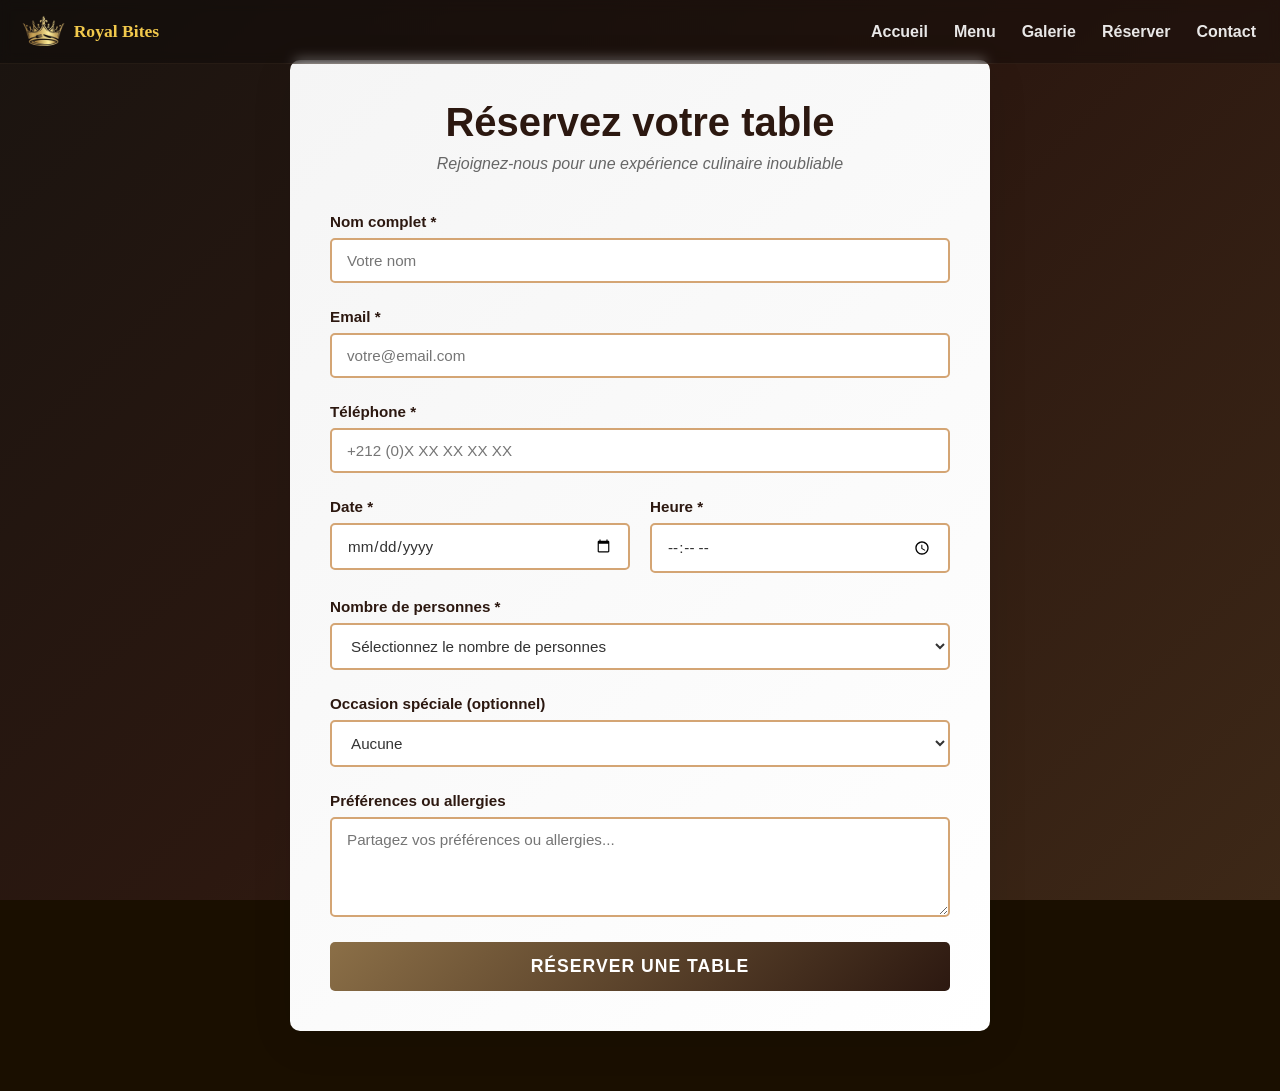
<file: reservation.html>
<!DOCTYPE html>
<html lang="en">
<head>
    <meta charset="UTF-8">
    <meta name="viewport" content="width=device-width, initial-scale=1.0">
    <link rel="stylesheet" href="style.css">
    <script src="script.js"></script>
    <link rel="icon" href="images/logo_onlyicon_nobg.png">
    <title>Royal Bites | Reservation</title>
</head>
<body>
    <nav class="navbar">
        <a href="index.html" class="nav-logo"><img src="images/logo_onlyicon_nobg.png" alt="Royal Bites Logo" class="nav-logo-img"> Royal Bites</a>
        <button class="nav-toggle" aria-label="Toggle navigation" onclick="toggleNav()">
            <span class="hamburger"></span>
        </button>
        <ul class="nav-links">
            <li class="nav-item"><a href="index.html">Accueil</a></li>
            <li class="nav-item"><a href="menu.html">Menu</a></li>
            <li class="nav-item"><a href="gallery.html">Galerie</a></li>
            <li class="nav-item"><a href="reservation.html">Réserver</a></li>
            <li class="nav-item"><a href="contact.html">Contact</a></li>
        </ul>
    </nav>
    
    <div class="reservation-container">
        <h1>Réservez votre table</h1>
        <p class="reservation-subtitle">Rejoignez-nous pour une expérience culinaire inoubliable</p>
        
        <form id="reservationForm" class="reservation-form">
            <div class="form-group">
                <label for="name">Nom complet *</label>
                <input type="text" id="name" name="name" required placeholder="Votre nom">
            </div>
            
            <div class="form-group">
                <label for="email">Email *</label>
                <input type="email" id="email" name="email" required placeholder="votre@email.com">
            </div>
            
            <div class="form-group">
                <label for="phone">Téléphone *</label>
                <input type="tel" id="phone" name="phone" required placeholder="+212 (0)X XX XX XX XX" inputmode="tel" minlength="10" maxlength="20">
            </div>
            
            <div class="form-row">
                <div class="form-group">
                    <label for="date">Date *</label>
                    <input type="date" id="date" name="date" required>
                </div>
                
                <div class="form-group">
                    <label for="time">Heure *</label>
                    <input type="time" id="time" name="time" required>
                </div>
            </div>
            
            <div class="form-group">
                <label for="guests">Nombre de personnes *</label>
                <select id="guests" name="guests" required>
                    <option value="">Sélectionnez le nombre de personnes</option>
                    <option value="1">1 personne</option>
                    <option value="2">2 personnes</option>
                    <option value="3">3 personnes</option>
                    <option value="4">4 personnes</option>
                    <option value="5">5 personnes</option>
                    <option value="6">6 personnes</option>
                    <option value="7">7 personnes</option>
                    <option value="8">8 personnes</option>
                    <option value="9">9 personnes</option>
                    <option value="10">10+ personnes</option>
                </select>
            </div>
            
            <div class="form-group">
                <label for="occasions">Occasion spéciale (optionnel)</label>
                <select id="occasions" name="occasions">
                    <option value="">Aucune</option>
                    <option value="anniversaire">Anniversaire</option>
                    <option value="fiancailles">Fiançailles</option>
                    <option value="mariage">Mariage</option>
                    <option value="reunion-affaires">Réunion d'affaires</option>
                    <option value="famille">Réunion de famille</option>
                    <option value="autre">Autre</option>
                </select>
            </div>
            
            <div class="form-group">
                <label for="preferences">Préférences ou allergies</label>
                <textarea id="preferences" name="preferences" placeholder="Partagez vos préférences ou allergies..."></textarea>
            </div>
            
            <button type="submit" class="btn-submit">Réserver une table</button>
        </form>
        
        <div id="successMessage" class="success-message">
            <h3>Réservation confirmée !</h3>
            <p>Merci de votre réservation. Nous vous attendons chez Royal Bites.</p>
        </div>
    </div>
    
</body>
</html>
</file>
<file: style.css>
@media (max-width: 768px) {
	.home_video {
		height: 56.25vw;
		min-height: 200px;
		max-height: 420px;
	}
}

@media (min-width: 1440px) {
	.home_video {
		height: 60vh;
		max-height: 860px;
	}
}

body {
	margin: 0;
	background: linear-gradient(135deg, #1a1410 0%, #2c1810 50%, #3d2817 100%);
	background-attachment: fixed;
	min-height: 100vh;
}

.navbar {
    position: fixed;
    top: 0;
    left: 0;
    right: 0;
    height: 64px;
    display: flex;
    align-items: center;
    justify-content: space-between;
    padding: 0 20px;
    background: rgba(10,8,6,0.35);
    backdrop-filter: blur(6px);
    z-index: 50;
    border-bottom: 1px solid rgba(212,165,116,0.08);
}

.nav-logo {
    color: #f2c94c;
    font-weight: 700;
    font-size: 1.1rem;
    font-family: 'Georgia', serif;
    text-decoration: none;
    display: flex;
    align-items: center;
    gap: 8px;
}

.nav-logo-img {
    height: 35px;
    width: auto;
    display: block;
}

.nav-links {
    list-style: none;
    margin: 0;
    padding: 0;
    display: flex;
    gap: 18px;
}

.nav-links a {
    color: rgba(255,255,255,0.9);
    text-decoration: none;
    position: relative;
    padding: 8px 4px;
    font-weight: 600;
}

.nav-links a::after {
    content: '';
    position: absolute;
    left: 0;
    bottom: -6px;
    height: 3px;
    width: 100%;
    background: linear-gradient(90deg,#f2c94c,#d4a574);
    transform: scaleX(0);
    transform-origin: left center;
    transition: transform 250ms ease;
}

.nav-links a:hover::after,
.nav-item.active a::after {
    transform: scaleX(1);
}

.nav-toggle {
    display: none;
    background: transparent;
    border: none;
    cursor: pointer;
}

.hamburger {
    width: 26px;
    height: 2px;
    background: #fff;
    display: block;
    position: relative;
}
.hamburger::before, .hamburger::after {
    content: '';
    position: absolute;
    left: 0;
    width: 26px;
    height: 2px;
    background: #fff;
}
.hamburger::before { top: -8px; }
.hamburger::after { bottom: -8px; }

/* make space for fixed navbar */
.hero { padding-top: 84px; }

.home_video {
	display: block;
	width: 100%;
	height: clamp(220px, 56.25vw, 720px);
	object-fit: cover;
}



.reservation-container {
    max-width: 700px;
    margin: 60px auto;
    padding: 40px;
    background: linear-gradient(135deg, #f5f5f5 0%, #ffffff 100%);
    border-radius: 10px;
    box-shadow: 0 10px 40px rgba(0, 0, 0, 0.1);
}

.reservation-container h1 {
    text-align: center;
    color: #2c1810;
    font-size: 2.5rem;
    margin-bottom: 10px;
    font-weight: 700;
}

.reservation-subtitle {
    text-align: center;
    color: #666;
    font-size: 1rem;
    margin-bottom: 40px;
    font-style: italic;
}

.reservation-form {
    display: flex;
    flex-direction: column;
    gap: 25px;
}

.form-group {
    display: flex;
    flex-direction: column;
}

.form-group label {
    margin-bottom: 8px;
    font-weight: 600;
    color: #2c1810;
    font-size: 0.95rem;
}

.form-group input,
.form-group select,
.form-group textarea {
    padding: 12px 15px;
    border: 2px solid #d4a574;
    border-radius: 5px;
    font-size: 0.95rem;
    font-family: inherit;
    transition: all 0.3s ease;
    background-color: #fff;
    color: #333;
}

.form-group input:focus,
.form-group select:focus,
.form-group textarea:focus {
    outline: none;
    border-color: #8b6f47;
    box-shadow: 0 0 8px rgba(139, 111, 71, 0.3);
    background-color: #fffbf7;
}

.form-group textarea {
    resize: vertical;
    min-height: 100px;
}

.form-row {
    display: grid;
    grid-template-columns: 1fr 1fr;
    gap: 20px;
}

.btn-submit {
    padding: 14px 30px;
    background: linear-gradient(135deg, #8b6f47 0%, #2c1810 100%);
    color: #fff;
    border: none;
    border-radius: 5px;
    font-size: 1.1rem;
    font-weight: 600;
    cursor: pointer;
    transition: all 0.3s ease;
    text-transform: uppercase;
    letter-spacing: 1px;
}

.btn-submit:hover {
    background: linear-gradient(135deg, #2c1810 0%, #8b6f47 100%);
    transform: translateY(-2px);
    box-shadow: 0 8px 20px rgba(0, 0, 0, 0.2);
}

.btn-submit:active {
    transform: translateY(0);
}

.success-message {
    display: none;
    text-align: center;
    padding: 30px;
    background: linear-gradient(135deg, #d4f1d4 0%, #e8f5e9 100%);
    border: 2px solid #4caf50;
    border-radius: 5px;
    margin-top: 20px;
}

.success-message h3 {
    color: #2e7d32;
    margin-top: 0;
}

.success-message p {
    color: #558b2f;
}

.success-message.show {
    display: block;
}

@media (max-width: 768px) {
    .reservation-container {
        margin: 30px 15px;
        padding: 25px;
    }
    
    .reservation-container h1 {
        font-size: 2rem;
    }
    
    .form-row {
        grid-template-columns: 1fr;
    }
}
.hero {
    position: relative;
    max-width: 100%;
    overflow: hidden;
}

.home_h2{
    font-size: 2.6rem;
    margin: 0 0 10px 0;
    color: #f2c94c;
    text-shadow: 2px 2px 6px rgba(0, 0, 0, 0.6);
    font-family: 'Georgia', serif;
}

.home_p{
    font-size: 1.15rem;
    margin: 0 0 20px 0;
    color: rgba(255,255,255,0.95);
    text-shadow: 1px 1px 3px rgba(0,0,0,0.6);
    font-family: 'Georgia', serif;
}

.generaldiv {
    display: grid;
    grid-template-columns: repeat(2, 1fr);
    gap: 18px;
    max-width: 1000px;
    margin: 20px auto 60px auto;
    padding: 0 20px;
}

.home_images {
    overflow: visible;
    border-radius: 10px;
    border: 3px solid #d4a574;
}

.home_images img {
    display: block;
    width: 100%;
    height: 320px;
    object-fit: cover;
    transition: transform 1s ease;
    border-radius: 7px 7px 0 0;
    border-color: #8b6f47;
}

.home_images img:hover {
    transform: scale(1.03);
    border-color: #8b6f47;
    border-radius: 10px;
}

.image-caption {
    background-color: rgba(212, 165, 116, 0.15);
    padding: 12px 16px;
    text-align: center;
    font-size: 1.05rem;
    font-weight: 600;
    color: #d4a574;
    font-family: 'Georgia', serif;
    border: 3px solid #d4a574;
    border-top: none;
    border-radius: 0 0 7px 7px;
}

.divdiv{
    position: absolute;
    top: 12%;
    left: 6%;
    right: 6%;
    max-width: 900px;
    margin: 0 auto;
    padding: 20px 16px;
    z-index: 5;
}

.hero::before {
    content: '';
    position: absolute;
    left: 0; right: 0; top: 0; bottom: 0;
    background: rgba(0,0,0,0.35);
    z-index: 2;
}

.home_video {
    display: block;
    width: 100%;
    height: auto;
    max-height: 70vh;
    object-fit: cover;
}

@media (max-width: 768px) {
    .generaldiv {
        grid-template-columns: 1fr;
    }
    .home_images img { height: 220px; }
    .divdiv { top: 8%; left: 6%; right: 6%; }
    .home_h2 { font-size: 1.6rem; }
    .home_p { font-size: 0.95rem; }

    .nav-links { display: none; position: absolute; right: 12px; top: 64px; background: rgba(10,8,6,0.95); padding: 12px; border-radius: 8px; flex-direction: column; gap: 10px; }
    .nav-links.open { display: flex; }
    .nav-toggle { display: block; }
}


/* design (old file name) */
.galerie-header {
    position: relative;
    background-image: url('logo.jpeg');
    background-size: cover;
    background-position: center;
    text-align: center;
    padding: 80px 20px;
}

.galerie-header .header-overlay {
    position: absolute;
    inset: 0;
    background: rgba(0,0,0,0.6);
}

.galerie-header .header-inner {
    position: relative;
    z-index: 1;
}

.galerie-header h1 {
    font-family: 'Playfair Display', serif;
    font-size: 48px;
    color: #f5ead8;
    margin: 10px 0;
}

.header-sub {
    font-size: 16px;
    color: #b0a090;
    font-style: italic;
}


.filtres {
    display: flex;
    justify-content: center;
    gap: 12px;
    padding: 30px 20px;
    flex-wrap: wrap;
}

.filtre-btn {
    padding: 8px 22px;
    border: 1px solid rgba(212,175,80,0.4);
    background: transparent;
    color: #D4AF50;
    border-radius: 20px;
    cursor: pointer;
    font-size: 13px;
    letter-spacing: 1px;
    transition: all 0.3s;
}

.filtre-btn:hover,
.filtre-btn.active {
    background: #D4AF50;
    color: #1a0f00;
}

.galerie-grid {
    display: grid;
    grid-template-columns: repeat(3, 1fr);
    gap: 16px;
    padding: 0 30px 60px;
}


.galerie-item {
    position: relative;
    border-radius: 10px;
    overflow: hidden;
    height: 250px;
    cursor: pointer;
}

.galerie-item img {
    width: 100%;
    height: 100%;
    object-fit: cover;
    transition: transform 0.4s;
}

.galerie-item:hover img {
    transform: scale(1.08);
}

.galerie-overlay {
    position: absolute;
    inset: 0;
    background: rgba(0,0,0,0.6);
    display: flex;
    flex-direction: column;
    align-items: center;
    justify-content: center;
    opacity: 0;
    transition: opacity 0.3s;
    gap: 8px;
}

.galerie-item:hover .galerie-overlay {
    opacity: 1;
}

.galerie-nom {
    font-family: 'Playfair Display', serif;
    font-size: 18px;
    color: #f5ead8;
}

.galerie-tag {
    font-size: 11px;
    padding: 3px 12px;
    border-radius: 20px;
    background: #D4AF50;
    color: #1a0f00;
}
.site-footer{
    text-align: center;
}
@media (max-width: 768px) {
    .galerie-grid {
        grid-template-columns: repeat(2, 1fr);
    }
}

@media (max-width: 480px) {
    .galerie-grid {
        grid-template-columns: 1fr;
    }
}

/* decor (old file name) */


* {
    margin: 0;
    padding: 0;
    box-sizing: border-box;
}

body {
    font-family: 'Lato', sans-serif;
    background-color: #1a0f00;
    color: #f5ead8;
}


.header-content {
    position: relative;   
    background-size: cover;
    background-position: center;
    background-attachment: fixed;
    text-align: center;
    padding: 80px 20px 60px;
    overflow: hidden;
}

.header-overlay {
    position: absolute;
    inset: 0;
    background: rgba(0, 0, 0, 0.60);
}

.header-inner {
    position: relative;
    z-index: 1;
}

.header-tag {
    display: inline-block;
    font-size: 11px;
    letter-spacing: 4px;
    text-transform: uppercase;
    color: #D4AF50;
    border: 1px solid rgba(212, 175, 80, 0.4);
    padding: 5px 18px;
    border-radius: 20px;
    margin-bottom: 20px;
}

#Tit1 {
    font-family: 'Playfair Display', serif;
    font-size: 52px;
    font-weight: 700;
    color: #f5ead8;
    letter-spacing: 3px;
    margin-bottom: 16px;
}

#par1 {
    font-size: 18px;
    color: #D4AF50;
    font-style: italic;
    margin: 16px 0;
}

#hh1 {
    font-family: 'Playfair Display', serif;
    font-size: 22px;
    color: #e8dcc8;
    letter-spacing: 2px;
    font-weight: 400;
    margin-top: 10px;
}


.header-divider {
    display: flex;
    align-items: center;
    justify-content: center;
    gap: 12px;
    margin: 16px auto;
}

.header-divider .line {
    width: 60px;
    height: 1px;
    background: rgba(212, 175, 80, 0.5);
    display: inline-block;
}

.header-divider .diamond {
    width: 7px;
    height: 7px;
    background: #D4AF50;
    transform: rotate(45deg);
    display: inline-block;
}


main {
    padding: 40px 20px 60px;
    background: #1a0f00;
}


.section-header {
    text-align: center;
    margin: 50px 0 30px;
}

.section-tag {
    font-size: 11px;
    letter-spacing: 3px;
    text-transform: uppercase;
    color: #9a7a3a;
}

.section-title {
    font-family: 'Playfair Display', serif;
    font-size: 30px;
    color: #f5ead8;
    font-weight: 400;
    margin-top: 8px;
}

#hh2, #hh3 {
    font-family: 'Playfair Display', serif;
    font-size: 26px;
    color: #D4AF50;
    font-weight: 400;
    letter-spacing: 2px;
    margin-top: 8px;
}

.menu-emballage {
    display: flex;
    flex-wrap: wrap;
    gap: 24px;
    justify-content: center;
    padding: 10px 20px;
}

.plats-cart {
    background: #2a1a08;
    border-radius: 12px;
    overflow: hidden;
    width: 260px;
    border: 1px solid rgba(212, 175, 80, 0.2);
    transition: transform 0.3s, border-color 0.3s;
}

.plats-cart:hover {
    transform: translateY(-8px);
    border-color: rgba(212, 175, 80, 0.6);
}

.plats-image {
    height: 190px;
    overflow: hidden;
}

.plats-image img {
    width: 100%;
    height: 100%;
    object-fit: cover;
    transition: transform 0.4s;
}

.plats-cart:hover .plats-image img {
    transform: scale(1.08);
}

.plats-corps {
    padding: 16px;
}

.plats-nom {
    font-family: 'Playfair Display', serif;
    font-size: 17px;
    color: #D4AF50;
    margin-bottom: 6px;
}

.plats-desc {
    font-size: 13px;
    color: #b0a090;
    line-height: 1.6;
}

.plats-footer {
    display: flex;
    justify-content: space-between;
    align-items: center;
    padding: 10px 16px;
    border-top: 1px solid rgba(255, 255, 255, 0.08);
    background: #1f1208;
}

.plats-prix {
    font-size: 17px;
    font-weight: 700;
    color: #f0c040;
}

.plats-tag {
    font-size: 11px;
    padding: 3px 10px;
    border-radius: 20px;
    background: #faeeda;
    color: #633806;
    letter-spacing: 0.5px;
}


.Autre-gout {
    display: flex;
    flex-wrap: wrap;
    gap: 24px;
    justify-content: center;
    padding: 10px 20px;
}

.gout-fiche {
    background: #2a1a08;
    border-radius: 12px;
    overflow: hidden;
    width: 260px;
    border: 1px solid rgba(212, 175, 80, 0.2);
    transition: transform 0.3s, border-color 0.3s;
}

.gout-fiche:hover {
    transform: translateY(-8px);
    border-color: rgba(212, 175, 80, 0.6);
}

.gout-image {
    height: 190px;
    overflow: hidden;
}

.gout-image img {
    width: 100%;
    height: 100%;
    object-fit: cover;
    transition: transform 0.4s;
}

.gout-fiche:hover .gout-image img {
    transform: scale(1.08);
}

.gout-corps {
    padding: 16px;
}

.gout-nom {
    font-family: 'Playfair Display', serif;
    font-size: 17px;
    color: #D4AF50;
    margin-bottom: 6px;
}

.gout-desc {
    font-size: 13px;
    color: #b0a090;
    line-height: 1.6;
}

.gout-footer {
    display: flex;
    justify-content: space-between;
    align-items: center;
    padding: 10px 16px;
    border-top: 1px solid rgba(255, 255, 255, 0.08);
    background: #1f1208;
}

.gout-prix {
    font-size: 17px;
    font-weight: 700;
    color: #f0c040;
}

.boissons {
    display: flex;
    flex-wrap: wrap;
    gap: 24px;
    justify-content: center;
    padding: 10px 20px;
}

.boisson-fiche {
    background: #2a1a08;
    border-radius: 12px;
    overflow: hidden;
    width: 240px;
    border: 1px solid rgba(212, 175, 80, 0.2);
    transition: transform 0.3s, border-color 0.3s;
}

.boisson-fiche:hover {
    transform: translateY(-8px);
    border-color: rgba(212, 175, 80, 0.6);
}

.boisson-image {
    height: 170px;
    overflow: hidden;
}

.boisson-image img {
    width: 100%;
    height: 100%;
    object-fit: cover;
    transition: transform 0.4s;
}

.boisson-fiche:hover .boisson-image img {
    transform: scale(1.08);
}

.boisson-corps {
    padding: 16px;
}

.boisson-nom {
    font-family: 'Playfair Display', serif;
    font-size: 16px;
    color: #D4AF50;
    margin-bottom: 6px;
}

.boisson-desc {
    font-size: 13px;
    color: #b0a090;
    line-height: 1.6;
}

.boisson-footer {
    display: flex;
    justify-content: space-between;
    align-items: center;
    padding: 10px 16px;
    border-top: 1px solid rgba(255, 255, 255, 0.08);
    background: #1f1208;
}

.boisson-prix {
    font-size: 16px;
    font-weight: 700;
    color: #f0c040;
}

.site-footer {
    text-align: center;
    padding: 30px 20px;
    background: #0d0800;
    border-top: 1px solid rgba(212, 175, 80, 0.15);
}

.footer-logo {
    font-family: 'Playfair Display', serif;
    font-size: 22px;
    color: #D4AF50;
    margin-bottom: 8px;
}

.footer-info {
    font-size: 13px;
    color: #7a6a50;
    margin-bottom: 6px;
    letter-spacing: 1px;
}

.footer-copy {
    font-size: 11px;
    color: #4a3a20;
}

@media (max-width: 768px) {

    #Tit1 {
        font-size: 34px;
    }

    #par1 {
        font-size: 15px;
    }

    #hh1, #hh2, #hh3 {
        font-size: 18px;
    }

    .menu-emballage,
    .Autre-gout,
    .boissons {
        gap: 16px;
    }

    .plats-cart,
    .gout-fiche,
    .boisson-fiche {
        width: 90%;
        max-width: 340px;
    }
}

@media (max-width: 480px) {

    #Tit1 {
        font-size: 26px;
    }

    .header-content {
        padding: 50px 16px 40px;
    }

    .plats-cart,
    .gout-fiche,
    .boisson-fiche {
        width: 100%;
    }

    .menu-emballage,
    .Autre-gout,
    .boissons {
        padding: 10px;
    }
}



/* contact (old file name css) */
.features{
padding:40px 8%;
display:grid;
grid-template-columns:repeat(4,1fr);
text-align:center;
gap:20px;
border-top:1px solid #755617;
border-bottom:1px solid #755617;
font-size:24px;
}

footer{
padding:70px 8% 30px;
}
.footer-grid{
display:grid;
grid-template-columns:repeat(3,1fr);
gap:40px;
}
.footer-grid h3,.footer-grid h2{
margin-bottom:25px;
}
.footer-icons a{
font-size:30px;
margin-right:18px;
color:#d4af37;
}

.gallery{
display:flex;
gap:10px;
}
.gallery img{
width:150px;
height:110px;
object-fit:cover;
border:2px solid #d4af37;
}
.copy{
text-align:center;
margin-top:50px;
color:#999;
}
</file>
